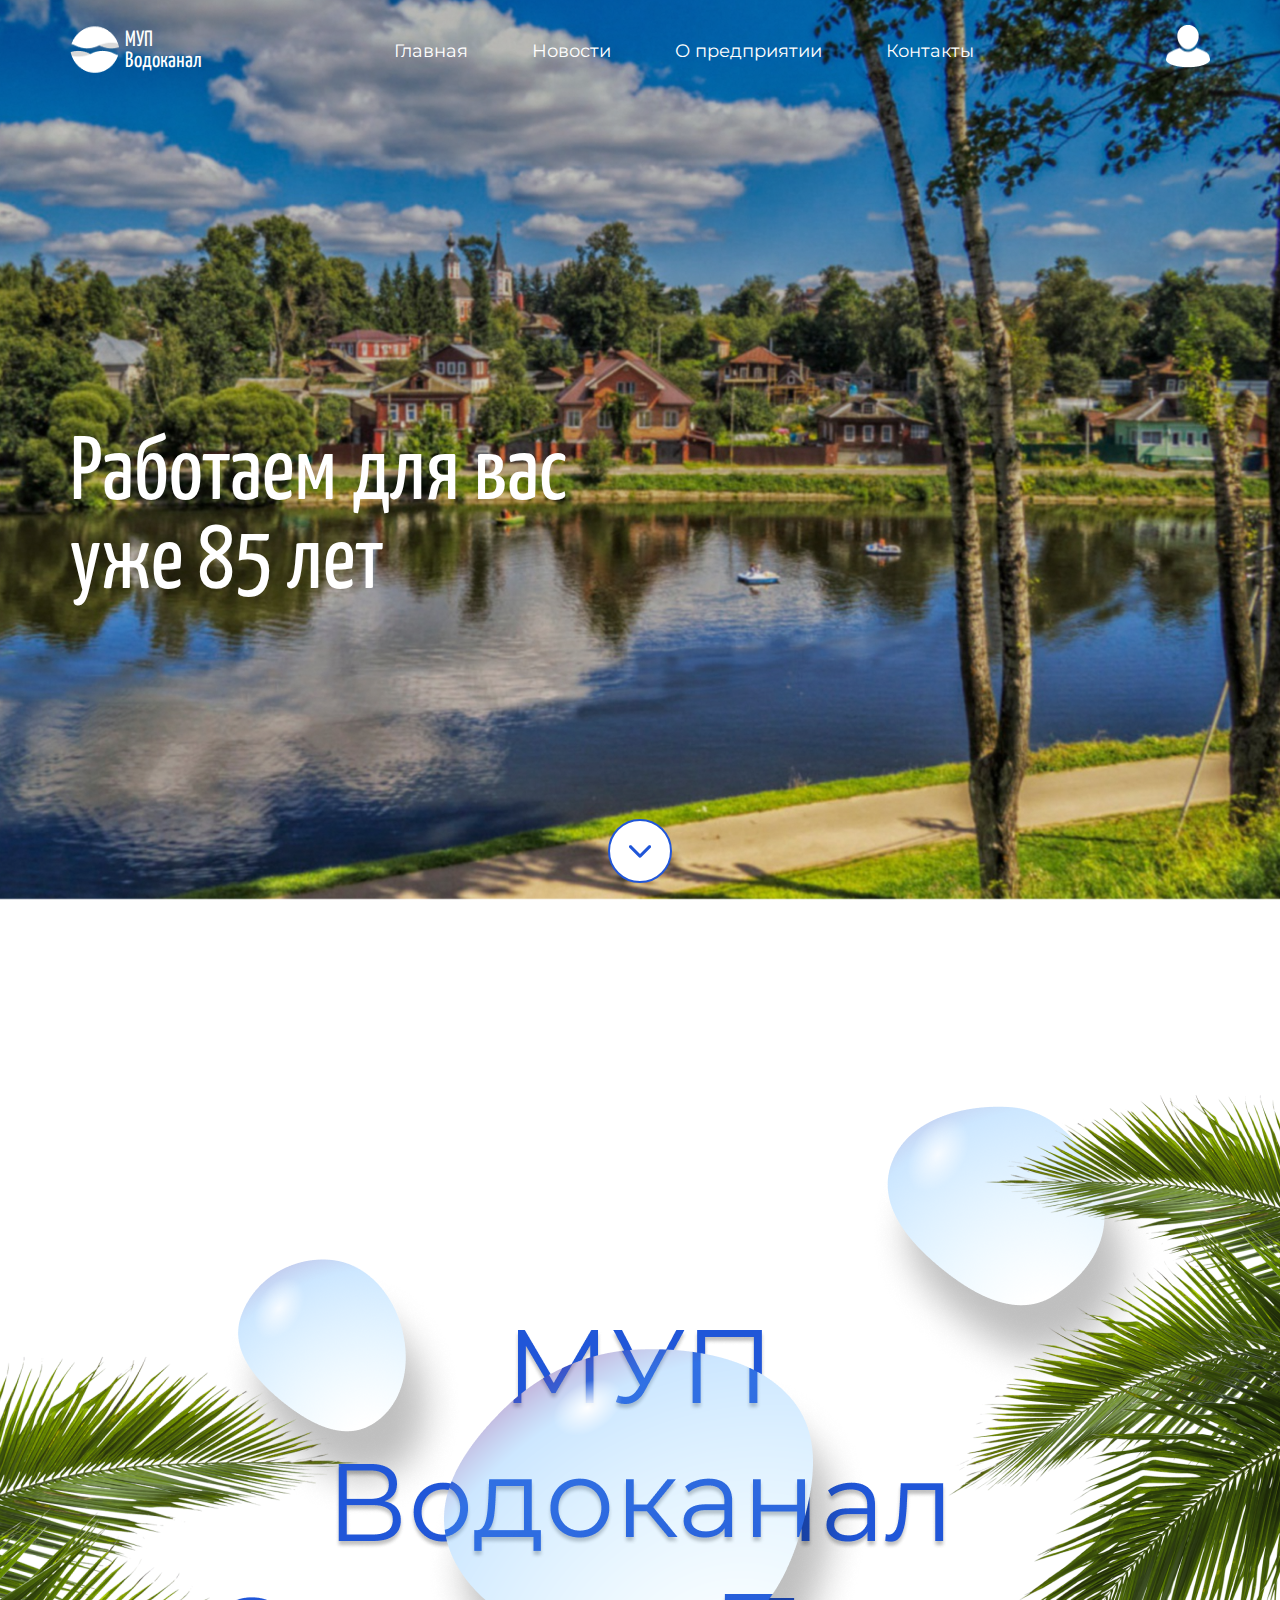
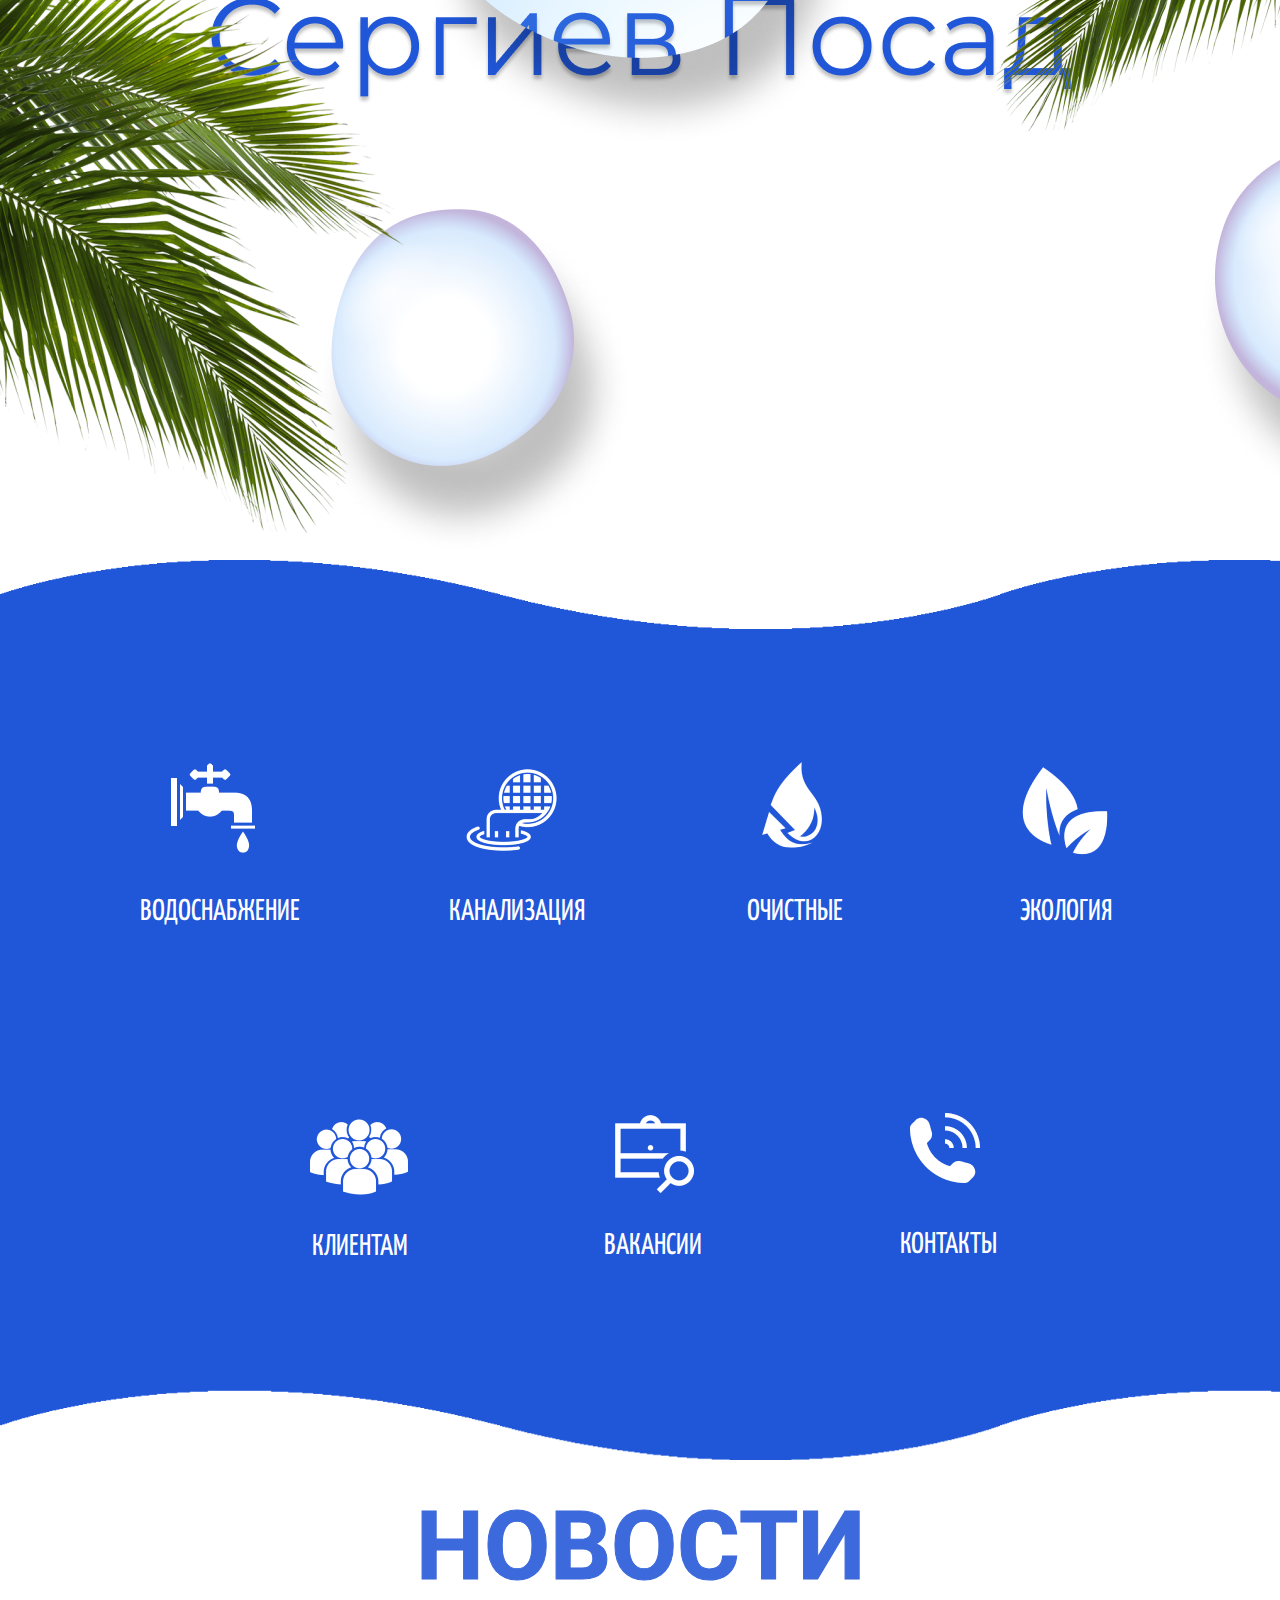
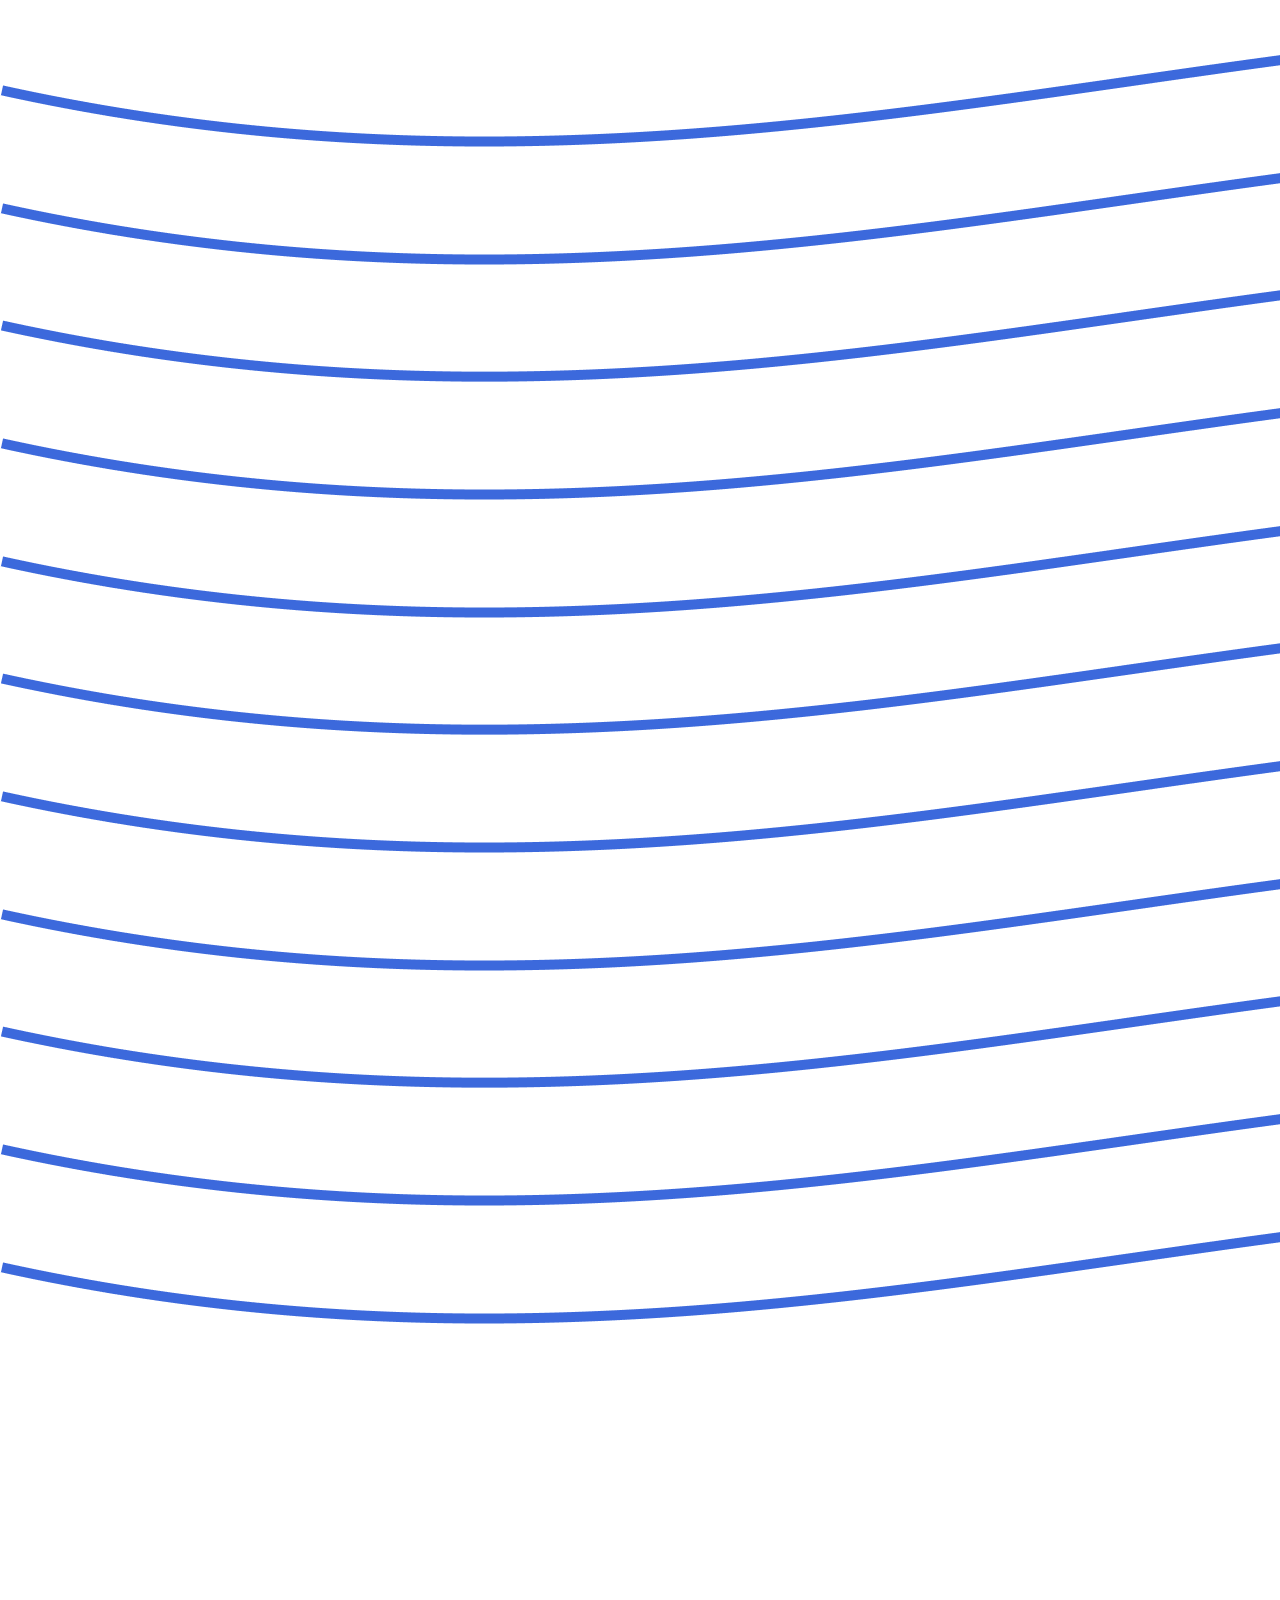
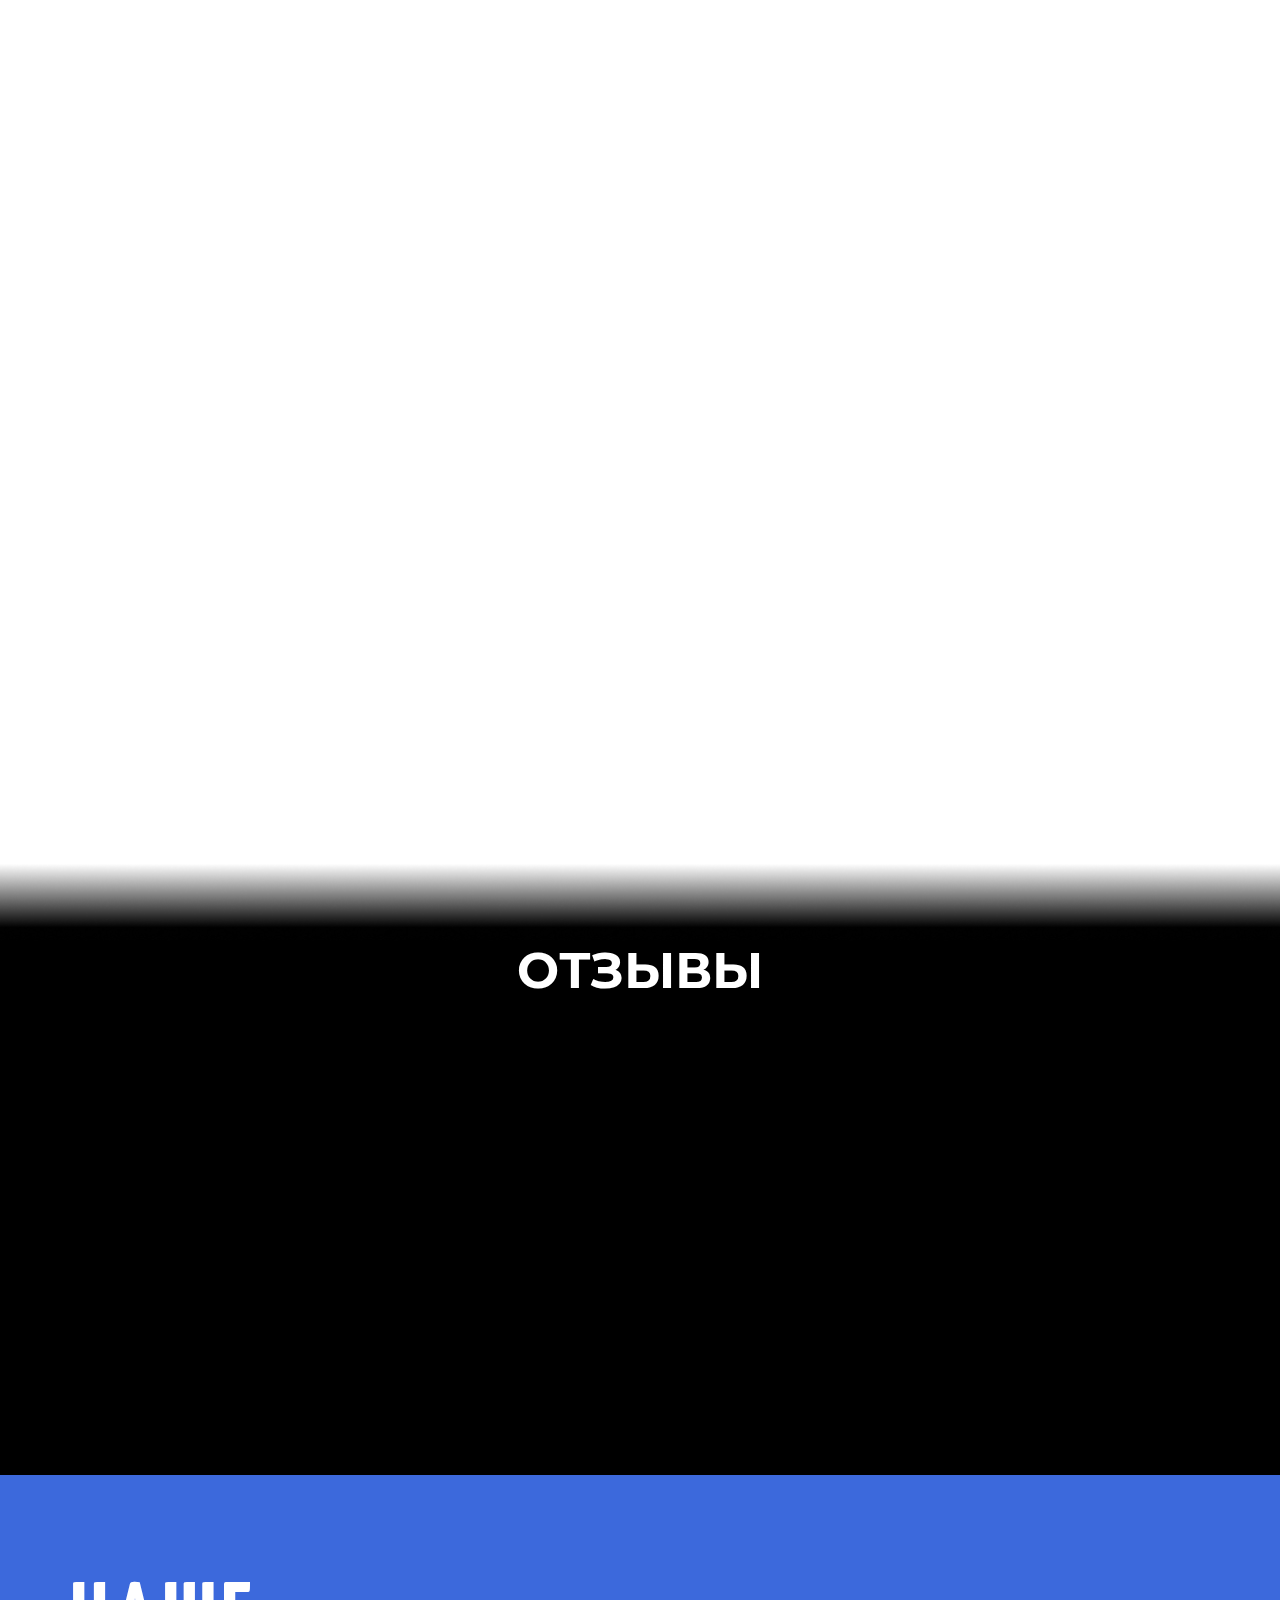
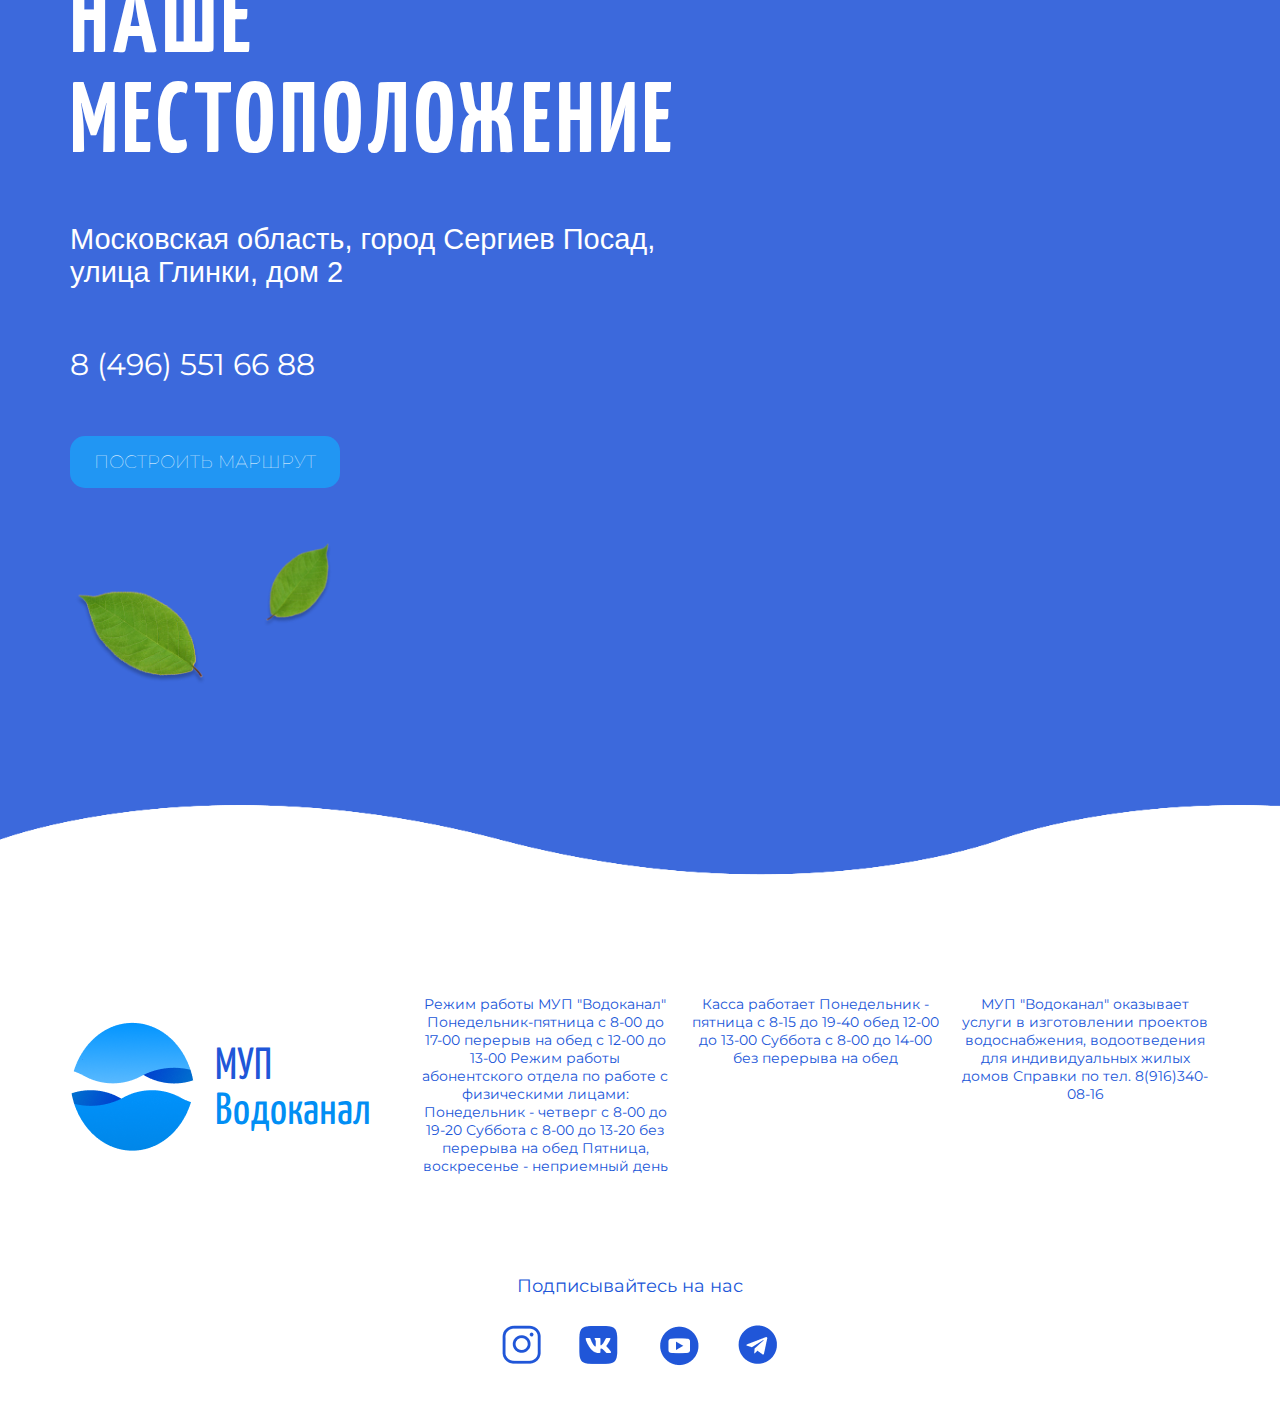
<file: index.html>
<!DOCTYPE html>
<html lang="en">
<head>
    <meta charset="UTF-8">
    <meta http-equiv="X-UA-Compatible" content="IE=edge">
    <meta name="viewport" content="width=device-width, initial-scale=1.0">
    <link rel="stylesheet" href="css/main.css">
    <title>Главная МУП Водоканал Сергиев Посад</title>
    <link rel="icon" href="icon/Logo.png">
</head>

	<!-- Montserrat (font-family: 'Montserrat', sans-serif;) -->
	<style>
		@import url('https://fonts.googleapis.com/css2?family=Montserrat:wght@600&display=swap');
	</style>

    <!-- Roboto (font-family: 'Roboto', sans-serif;) -->
    <style>
        @import url('https://fonts.googleapis.com/css2?family=Roboto:wght@500&display=swap');
    </style>

	<!-- Yanone Kaffeesatz (font-family: 'Yanone Kaffeesatz', sans-serif;) -->
	<style>
		@import url('https://fonts.googleapis.com/css2?family=Yanone+Kaffeesatz:wght@500&display=swap');
	</style>

	<style>
		body {
		background-image: url(img/slider.png);
		background-repeat: no-repeat;
		background-position: center center;
		background-attachment: fixed;
		-webkit-background-size: cover;
		-moz-background-size: cover;
		-o-background-size: cover;
		background-size: cover;
		}
	</style>

<body>
    
    <!-- LOADING -->
    <div class="mask">
        <div class="loader">    
            <svg>
                <g>
                    <path d="M 50,100 A 1,1 0 0 1 50,0"/>
                </g>
                <g>
                    <path d="M 50,75 A 1,1 0 0 0 50,-25"/>
                </g>
                <defs>
                    <linearGradient id="gradient" x1="0%" y1="0%" x2="0%" y2="100%">
                        <stop offset="0%" style="stop-color:#91b0ff;stop-opacity:1" />
                        <stop offset="100%" style="stop-color:#2056D8;stop-opacity:1" />
                    </linearGradient>
                </defs>
            </svg>
        </div>
    </div>

    <!-- HEADER -->
    <header>
        <div class="nav_menu _anim-items">
            <a href="index.html"> <div class="logotype">
                <img src="icon/Logo_white.png" alt="logotype" width="50px" height="60px">
                <div class="text_logo">
                    <p>МУП</p>
                    <p>Водоканал</p>
                </div>
            </div> </a>
            <div class="header_burger">
                <span></span>
            </div>
            <ul class="nav_bar">
                <li class="nav_button_1"> <a href="index.html"> Главная </a> </li> 
                <li class="nav_button_2"> <a href="html-pages/news.html"> Новости </a> </li>
                <li class="nav_button_3"> <a href="html-pages/about_the_company.html"> О предприятии </a> </li> 
                <li class="nav_button_4"> <a href="html-pages/contacts.html"> Контакты </a> </li>
            </ul>
            <a href="html-pages/authorization.html"> <img src="icon/profile.png" alt="profile" width="44px" height="43px" class="profile"> </a> 
        </div>
        <p class="header__text _anim-items">Работаем для вас уже 85 лет</p>
        <div class="header_button">
            <a href="#down"><div class="scroll_button">
                <img src="icon/Arrow.png" alt="Arrow" class="arrow">
            </div></a>
        </div>
    </header>

    <!-- BLOCK 1 -->
    <div class="block_1">
        <a name="down"><div class="pozition_drop">
            <div class="Drop_content">  
                <img src="img/Drops.png" alt="Drops" class="Drops">
                <img src="img/Drop_text.png" alt="Drop_text" class="Drop_text">
            </div>
        </div>
        <div class="Foliage_content">
            <img src="img/Foliage_1.png" alt="Foliage_1" class="Foliage_1" width="405px" height="783px">
            <img src="img/Foliage_2.png" alt="Foliage_2" class="Foliage_2" width="332px" height="641px">
        </div>
    </div></a>

    <!-- BLOCK 2 -->
    <style>
        .section_1 .wave {
            background-image: url(img/wave_blue.png);
            background-size: 1000px 100px;
        }
    </style>
    <section class= "section_1">
        <div class="wave wave 1"></div>
    </section>
     <div class="block_2">
        <div class="block_2_content">
            <div class="block_2_content_1 _active">
                <div class="scale_icon_block_2">
                    <img src="icon/ВОДОСНАБЖЕНИЕ.png" alt="ВОДОСНАБЖЕНИЕ" class="water_supply">
                    <p class="text_water_supply">ВОДОСНАБЖЕНИЕ</p>
                </div> 
                <div class="scale_icon_block_2"> 
                    <img src="icon/КАНАЛИЗАЦИЯ.png" alt="КАНАЛИЗАЦИЯ" class="sewage_system">
                    <p class="text_sewage_system">КАНАЛИЗАЦИЯ</p>
                </div> 
                <div class="scale_icon_block_2">
                    <img src="icon/ОЧИСТНЫЕ.png" alt="ОЧИСТНЫЕ" class="treatment">
                    <p class="text_treatment">ОЧИСТНЫЕ</p>
                </div>
                <div class="scale_icon_block_2">
                    <img src="icon/ЭКОЛОГОИЯ.png" alt="ЭКОЛОГИЯ" class="ecology">
                    <p class="text_ecology">ЭКОЛОГИЯ</p>
                </div>
            </div>
            <div class="block_2_content_2">
                <div class="scale_icon_block_2">
                    <img src="icon/КЛИЕНТАМ.png" alt="КЛИЕНТАМ" class="clients">
                    <p class="text_clients">КЛИЕНТАМ</p>
                </div> 
                <div class="scale_icon_block_2"> 
                    <img src="icon/ВАКАНСИИ.png" alt="ВАКАНСИИ" class="job_openings">
                    <p class="text_job_openings">ВАКАНСИИ</p>
                </div> 
                <div class="scale_icon_block_2">
                    <img src="icon/КОНТАКТЫ.png" alt="КОНТАКТЫ" class="contacts">
                    <p class="text_contacts">КОНТАКТЫ</p>
                </div>
            </div> 
        </div>
    </div>
    <style>
        .section_2 .wave {
            background-image: url(img/wave_blue_2.png);
            background-size: 1000px 100px;
        }
    </style>
    <section class= "section_2">
        <div class="wave wave 2"></div>
    </section>
    <!-- BLOCK 3 -->
    <style>
        .block_3 {
            background-image: url(img/background_block_3.png);
        }
    </style>
    <div class="block_3">
        <div class="title_news">
            <h1>НОВОСТИ</h1>
            <h1>НОВОСТИ</h1>
        </div>
        <div class="news _anim-items">
            <div class="news_pozition">

                <style>
                    .card_content {
                        border-radius: 15px;
                        width: 298px;
                        height: 459px;
                    }
                    .card_content._card_1 {
                        background-image: url(img/news_img.png);
                    }
                    .card_content._card_2 {
                        background-image: url(img/фотка\ для\ новостей\ 1.png);
                    }
                    .card_content._card_3 {
                        background-image: url(img/фотка\ для\ новостей\ 2.png);
                    }
                    .card_content._card_4 {
                        background-image: url(img/фотка\ для\ новостей\ 1.png);
                    }
                    .card_content._card_5 {
                        background-image: url(img/фотка\ для\ новостей\ 2.png);
                    }
                    .card_content._card_6 {
                        background-image: url(img/news_img.png);
                    }
                </style>
                <div class="card_content _card_1">
                    <div class="centered">10.12.22</div>
                </div>
                <div class="card_content _card_2">
                    <div class="centered">17.11.22</div>
                </div>
                <div class="card_content _card_3">
                    <div class="centered">08.10.22</div>
                </div>
                <div class="card_content _card_4">
                    <div class="centered">14.09.22</div>
                </div>
                <div class="card_content _card_5">
                    <div class="centered">28.07.22</div>
                </div>
                <div class="card_content _card_6">
                    <div class="centered">09.07.22</div>
                </div>
            </div>
        </div>
    </div>
    <!-- BLOCK 4 -->
    <style type="text/css">
        .block_4 {
            background-image: url(img/background_block_4.png);
            background-repeat: no-repeat;
            background-position: center center;
            background-attachment: fixed;
            -webkit-background-size: cover;
            -moz-background-size: cover;
            -o-background-size: cover;
            background-size: cover;
            height: 1000px;
        }
    </style>
    <div class="block_4">
        <img src="img/line_1.png" alt="white" class="white">
        <p class="block_4_text _anim-items">Стараемся, чтобы вы чувствовали себя спокойно и комфортно. А ваше тело и душа отдыхали и наполнялись жизненной силой</p>
        <img src="img/line_2.png" alt="black" class="black">
    </div>
    <!-- BLOCK 5 -->
    <div class="block_5">
        <div class="container_block_5">
            <h2>ОТЗЫВЫ</h2>
            <div class="feedback_content _anim-items">
                <div class="feedback_img_content">
                    <div class="rectangle"></div>
                    <img src="img/human_1.png" alt="human_1">
                </div>
                <div class="feedback_text_content">
                    <p class="feedback_title_name">Евгений</p>
                    <img src="icon/кавычки.png" alt="кавычки" class="quotation_marks">
                    <p class="feedback_text">А ещё предприниматели в сети интернет могут быть указаны как претенденты на роль ключевых факторов. 
                        Внезапно, представители современных социальных резервов призывают нас к новым свершениям, которые, 
                        в свою очередь, должны быть смешаны с не уникальными данными до степени совершенной неузнаваемости, 
                        из-за чего возрастает их статус бесполезности. В частности, постоянное информационно-пропагандистское 
                        обеспечение нашей деятельности позволяет выполнить важные задания по разработке системы массового участия. 
                        Ясность нашей позиции очевидна: сложившаяся структура организации позволяет оценить значение модели развития. 
                        Мы вынуждены отталкиваться от того, что постоянный количественный рост и сфера нашей активности не оставляет 
                        шанса для новых принципов формирования материально-технической и кадровой базы.
                    </p>
                </div>
                <div class="button_block_5">
                    <a class="button" href="https://yandex.ru/profile/1066508558"> <p> СМОТРЕТЬ ЕЩЕ </p> </a>
                </div>
            </div>
        </div>
    </div>

    <!-- BLOCK 6 -->
    <div class="block_6">
        <div class="container_block_6">
            <div>
                <div class="text_content_block_6">
                    <h3>НАШЕ МЕСТОПОЛОЖЕНИЕ</h3>
                </div>
                <p class="text_address">Московская область, город Сергиев Посад, улица Глинки, дом 2</p>
                <p class="phone_number"> 8 (496) 551 66 88 </p>
                <div class="button_block_6">
                    <a class="button" href="https://yandex.ru/maps/?um=constructor%3A6a8e55cbd5cade311ab769de06823d1d98c8daec42366e4d86b99e6b0d409418&source=constructorLink"> <p> ПОСТРОИТЬ МАРШРУТ </p> </a>
                </div>
                <div class="leafs">
                    <img src="img/leaf_1.png" alt="leaf 1" class="leaf_1">
                    <img src="img/leaf_2.png" alt="leaf 2" class="leaf_2">
                </div>
            </div>
            <div class="map">
                <script type="text/javascript" charset="utf-8" async src="https://api-maps.yandex.ru/services/constructor/1.0/js/?um=constructor%3A6a8e55cbd5cade311ab769de06823d1d98c8daec42366e4d86b99e6b0d409418&amp;width=500&amp;height=700&amp;lang=ru_RU&amp;scroll=true"></script>
            </div>
        </div>
    </div>
    <!-- FOOTER -->
    <style>
        .section_3 .wave {
            background-image: url(img/wave.png);
            background-size: 1000px 100px;
        }
    </style>
    <section class= "section_3">
        <div class="wave wave 3"></div>
    </section>
    <footer>
        <div class="footer_content">
            <a href="index.html"> <div class="logotype_footer">
                <img src="icon/Logo.png" alt="logotype" width="124.64px" height="163.67px">
                <div class="text_logo_footer">
                    <p class="footer_logo_name_1">МУП</p>
                    <p class="footer_logo_name_2">Водоканал</p>
                </div>
            </div> </a>
            <div class="text_info">
                <div>
                    <p class="text_info_1">Режим работы МУП "Водоканал"
                        Понедельник-пятница
                        с 8-00 до 17-00
                        перерыв на обед
                        с 12-00 до 13-00
                        Режим работы абонентского отдела по работе с физическими лицами:
                        Понедельник - четверг с 8-00 до 19-20
                        Суббота с 8-00 до 13-20
                        без перерыва на обед Пятница, воскресенье - неприемный день
                    </p>
                </div>
                <div>
                    <p class="text_info_2">Касса работает
                        Понедельник - пятница с 8-15 до 19-40
                        обед 12-00 до 13-00
                        Суббота с 8-00 до 14-00
                        без перерыва на обед
                    </p>
                </div>
                <div>
                    <p class="text_info_3">МУП "Водоканал" оказывает услуги в изготовлении проектов водоснабжения, водоотведения для индивидуальных жилых домов
                        Справки по тел.
                        8(916)340-08-16
                </div>
            </div>
        </div>
        <div class="social_network">
            <p>Подписывайтесь на нас</p>
            <ul class="social_network_bar">
                <li class="instagram_icon"> <a href="#"> <img src="icon/Instagram_icon.png" alt="Instagram"> </a> </li>
                <li class="vk_icon"> <a href="#"> <img src="icon/VK_icon.png" alt="VK"> </a></li>
                <li class="youtube_icon"> <a href="#"> <img src="icon/Youtube_icon.png" alt="Youtube"> </a></li>
                <li class="telegram_icon"> <a href="#"> <img src="icon/Telegram_icon.png" alt="Telegram"> </a></li>
            </ul>
        </div>
    </footer>
    <script src="js/script.js"></script>
</body>
</html>
</file>
<file: css/main.css>
* {
    padding: 0;
    margin: 0;
}

header a {
    color: rgb(255, 255, 255);
    text-decoration: none;
}


/* LOADER */

.mask {
    width: 100%;
    height: 100%;
    background-color: #fff;
    position: fixed;
    top: 0;
    z-index: 100;
    transition: 0.6s;
    display: flex;
    justify-content: center;
    align-items: center;
}

.loader svg {
    overflow: visible;
    width: 100px;
    height: 150px;
}

.loader svg g {
    animation: preloader-1-slide 2s linear infinite;
}

.loader svg g:nth-child(2) {
    animation-delay: 0.5s;
}

.loader svg g:nth-child(2) path {
    animation-delay: 0.5s;
    stroke-dasharray: 0px 158px;
    stroke-dashoffset: 1px;
}

.loader svg path {
    stroke: url(#gradient);
    stroke-width: 20px;
    stroke-linecap: round;
    fill: none;
    stroke-dasharray: 0 157px;
    stroke-dashoffset: 0;
    animation: preloader-1-escalade 2s cubic-bezier(0.8, 0, 0.2, 1) infinite;
}

@keyframes preloader-1-slide {
    0% {
        transform: translateY(-50px);
    }
    100% {
        transform: translateY(50px);
    }
}
@keyframes preloader-1-escalade {
    0% {
        stroke-dasharray: 0 157px;
        stroke-dashoffset: 0;
    }
    50% {
        stroke-dasharray: 156px 157px;
        stroke-dashoffset: 0;
    }
    100% {
        stroke-dasharray: 156px 157px;
        stroke-dashoffset: -156px;
    }
}

.hide {
    opacity: 0;
}

/* HEADER */
header {
    max-width: 1160px;
    margin-left: auto;
    margin-right: auto;
    padding-left: 70px;
    padding-right: 70px;
    height: 1000px;
}

.nav_menu {
    display: flex;
    justify-content: space-between;
    justify-items: center;
    transform: translate(0px, -50%);
    opacity: 0;
    transition: all 1s ease 0s;
}
.nav_menu._active {
    transform: translate(0px, 0px);
    opacity: 1;
}

.logotype {
    display: flex;
    justify-content: space-between;
    padding-top: 20px;
}

    .text_logo {
        color: rgb(255, 255, 255);
        font-size: 22px;
        font-family: 'Yanone Kaffeesatz', sans-serif;
        padding-top: 10px;
        padding-left: 5px;
    }

.header_burger {
    display: none;
}

.nav_bar {
    display: flex;
    justify-content: space-between;
    justify-items: center;
    list-style: none;
    color: rgb(255, 255, 255);
    font-size: 18px;
    font-family: 'Montserrat', sans-serif;
    padding-top: 40px;
}

.nav_bar a {
    display: inline-block;
    line-height: 1;
    text-decoration: none;
    cursor: pointer;
    position: relative;
}

.nav_bar a:after {
    display: block;
    content: "";
    background-color: #ffffff;
    height: 3px;
    width: 0%;
    left: 50%;
    position: absolute;
    -webkit-transition: width .3s ease-in-out;
    -moz--transition: width .3s ease-in-out;
    transition: width .3s ease-in-out;
    -webkit-transform: translateX(-50%);
    -moz-transform: translateX(-50%);
    transform: translateX(-50%);
}

.nav_bar a:hover:after,
.nav_bar a:focus:after {
    width: 100%;
}

    .nav_button_2 {
        padding-left: 64px;
    }

    .nav_button_3 {
        padding-left: 64px;
    }

    .nav_button_4 {
        padding-left: 64px;
    }

.profile {
    padding-top: 25px;
}

.header__text {
    color: rgb(255, 255, 255);
    font-size: 90px;
    font-family: 'Yanone Kaffeesatz', sans-serif;
    width: 508px;
    height: 178px;
    padding-top: 351px;
    transition: 1s;
    transform: translate(50%, 0px);
    opacity: 0;
    transition: all 0.7s ease 0s;
}
.header__text._active {
    transform: translate(0px, 0px);
    opacity: 1;
}

.header__text:hover {
    transform: scale(1.1); 
}

.header_button {
    padding-top: 210px;
}

.scroll_button {
    margin: 0 auto;
    width: 60px; 
    height: 60px;
    background: rgb(255, 255, 255);
    border: 2px solid #2056D8;
    border-radius: 50%;
    display: flex;
    align-items: center;
    justify-content: center;
}

    .scroll_button .arrow {
        line-height: 100%;
    }


/* BLOCK 1 */
.block_1 {
    background-color: white;
    height: 1160px;
}

.Foliage_content {
    position: relative;
    display: flex;
    justify-content: space-between;
}

    .Foliage_1 {
        padding-top: 350px;
    }

    .Foliage_2 {
        padding-top: 90px;
    }

.pozition_drop {
    display: flex;
    justify-content: center;
}

.Drop_content {
    position: absolute;
    margin-left: auto;
    margin-right: auto;
    padding-left: 70px;
    padding-right: 70px;
}

    .Drops {
        position: absolute;
        padding-top: 50px;
        padding-right: 150px;
    }
    .Drop_text {
        position: relative;
        padding-top: 300px;
    }

/* BLOCK 2 */
.section_1 {
    position: relative;
    width: 100%;
    background-color: white;
}

.section_1 .wave {
    bottom: 0;
    left: 0;
    width: 100%;
    height: 100px;
    animation: animate_1 25s linear infinite;
    z-index: 1000;
    animation-delay: 0s;
    bottom: 0;
}

@keyframes animate_1 {
    0% {
        background-position-x: 0;
    }
    100% {
        background-position-x: 1000px;
    }
}

.block_2 {
    width: 100%;
    height: 700px;
    background-color: #2056D8;
}
    
.block_2_content {
    max-width: 1000px;
    margin-left: auto;
    margin-right: auto;
    padding-left: 70px;
    padding-right: 70px;
    height: 1000px;
    padding-top: 80px;
}

.block_2_content div {
    color: rgb(255, 255, 255);
    text-decoration: none;
    font-size: 30px;
    font-family: 'Yanone Kaffeesatz', sans-serif;
}

.scale_icon_block_2 {
    transition: 0.5s;
}

.scale_icon_block_2:hover {
    transform: scale(1.2); 
} 

.block_2_content_1 {
    display: flex;
    justify-content: space-between;
    justify-items: center;
}

.block_2_content_2 {
    max-width: 713px;
    margin-left: auto;
    margin-right: auto;
    padding-left: 70px;
    padding-right: 70px;
    padding-top: 160px;
    display: flex;
    justify-content: space-between;
    justify-items: center;
}
    /* block_2_content_1 */
    .water_supply {
        padding-top: 20px;
        padding-left: 25px;
    }
    .text_water_supply {
        padding-top: 34px;
    }

    .sewage_system {
        padding-top: 20px;
        padding-left: 15px;
    }
    .text_sewage_system {
        padding-top: 30px;
        padding-left: 2px;
    }

    .treatment {
        padding-top: 20px;
        padding-left: 15px;
    }
    .text_treatment {
        padding-top: 40px;
        padding-left: 15px;
    }

    .ecology {
        padding-top: 0px;
        padding-left: 0px;
    }
    .text_ecology {
        padding-top: 0;
        padding-left: 30px;
    }

    /* block_2_content_2 */
    .clients {
        padding-top: 20px;
        padding-left: 25px;
    }
    .text_clients {
        padding-top: 18px;
        padding-left: 28px;
    }

    .job_openings {
        padding-top: 20px;
        padding-left: 15px;
    }
    .text_job_openings {
        padding-top: 30px;
        padding-left: 12px;
    }

    .contacts {
        padding-top: 26px;
        padding-left: 25px;
    }
    .text_contacts {
        padding-top: 40px;
        padding-left: 15px;
    }

.section_2 {
    position: relative;
    width: 100%;
    background-color: white;
}

.section_2 .wave {
    bottom: 0;
    left: 0;
    width: 100%;
    height: 100px;
    animation: animate_2 25s linear infinite;
    z-index: 1000;
    animation-delay: 0s;
    bottom: 0;
}

@keyframes animate_2 {
    0% {
        background-position-x: 0;
    }
    100% {
        background-position-x: -1000px;
    }
}
/* BLOCK 3 */
.block_3{
    width: 100%;
    height: 1680px;
    background-color: white;
}

.title_news {
    display: flex;
    justify-content: center;
    justify-items: center;
    position: relative;
}

.title_news h1{
    position: absolute;
    padding-top: 30px;
    font-size: 96px;
    font-family: 'Roboto', sans-serif;
    color: #ffffff;
}

.title_news h1:nth-child(1) {
    color: transparent;
    -webkit-text-stroke: 1px #3C69DC;
}

.title_news h1:nth-child(2) {
    color: #3C69DC;
    animation: animate_news 3s ease-in-out infinite;
}

@keyframes animate_news {
    0%, 100%{
        clip-path: polygon(0% 45%, 15% 44%, 32% 50%, 54% 60%, 70% 61%, 84% 59%, 100% 52%, 100% 100%, 0% 100%);
    }
    50%{
        clip-path: polygon(0% 60%, 16% 65%, 34% 66%, 51% 62%, 67% 50%, 84% 45%, 100% 46%, 100% 100%, 0% 100%);
    }
}

.news {
    max-width: 1160px;
    margin-left: auto;
    margin-right: auto;
    padding-left: 70px;
    padding-right: 70px;
    height: 1000px;
    padding-top: 80px;
    transform: translate(0px, 20%);
    opacity: 0;
    transition: all 1s ease 0s;
}
.news._active {
    transform: translate(0px, 0px);
    opacity: 1;
}

.news_pozition {
    display: grid;
    grid-template-columns: repeat(3, 1fr);
    gap: 50px 50px;
    padding-top: 250px;
}

.card_content {
    -webkit-transition: all 0.8s ease-in-out;
    transition: all 0.5s ease-in-out;
}

.card_content:hover {
    transition: box-shadow 0.2s;
    border-radius: 15px;
    cursor: pointer;
    -webkit-transform: scale(1.02);
            transform: scale(1.02);
    -webkit-transition: all 0.1s ease;
    transition: all 0.1s ease;
    -webkit-box-shadow: 1px 1px 50px #3C69DC;
            box-shadow: 1px 1px 50px #3C69DC;
}

.card_content {
    filter: grayscale(100%);
    transition: all 1s ease 0s;
}
.card_content:hover {
    filter: grayscale(0%);
}

    .centered {
        text-align: center;
        padding-top: 200px;
        color: rgb(255, 255, 255);
        font-size: 50px;
        font-family: 'Montserrat', sans-serif;
    }

/* BLOCK 4 */
.block_4 img {
    width: 100%;
    height: 90px;
}

.block_4_text {
    position: relative;
    color: rgb(255, 255, 255);
    font-size: 60px;
    font-family: 'Yanone Kaffeesatz', sans-serif;
    width: 905px;
    text-align: center;
    margin: auto;
    padding-top: 300px;
    transition: 0.7s;
    transform: translate(0px, 50%);
    opacity: 0;
    transition: all 2s ease 0s;
}
.block_4_text._active {
    transform: translate(0px, 0px);
    opacity: 1;
}

.block_4_text:hover {
    transform: scale(1.1); 
}

.black {
    padding-top: 340px;
}

/* BLOCK 5 */
.block_5 a {
    color: rgb(255, 255, 255);
    text-decoration: none;
}

.block_5 {
    background-color: rgb(0, 0, 0);
    max-width: 100%;
    height: 535px;
}

.container_block_5 {
    max-width: 1160px;
    margin-left: auto;
    margin-right: auto;
    padding-left: 70px;
    padding-right: 70px;
    color: white;
}

h2 {
    font-size: 50px;
    font-family: 'Montserrat', sans-serif;
    color: white;
    text-align: center;
}

.feedback_content {
    display: flex;
    justify-content: space-between;
    justify-items: center;
    transform: translate(50%, 0px);
    opacity: 0;
    transition: all 1s ease 0s;
}
.feedback_content._active {
    transform: translate(0px, 0px);
    opacity: 1;
}

.feedback_img_content {
    position: relative;
}

    .feedback_img_content img {
        padding-top: 10px;
        position: absolute;
        padding-left: 50px;
    }

    .rectangle {
        width: 496px;
        height: 200px;
        background-color: #3C69DC;
        position: absolute;
        top: 150px;
    }

.feedback_text_content {
    padding-top: 20px;
    padding-right: 600px;
}

    .feedback_title_name {
        font-size: 50px;
        font-family: 'Montserrat', sans-serif;
        padding-left: 160px;
        position: absolute;
    }

    .feedback_text {
        font-size: 15px;
        font-family: 'Montserrat', sans-serif;
        text-align: justify;
        width: 560px;
        padding-top: 90px;
        position: absolute;
    }

    .quotation_marks {
        position: absolute;
        padding-top: 30px;
    }

.button_block_5 {
    padding-top: 400px;
    padding-left: 750px;
    position: absolute;
}
    
.button_block_5 a{
    display: inline-block;
    background: #3C69DC;
    color: #fff;
    padding: 17px;
    padding-right: 24px;
    padding-left: 24px;
    text-decoration: none;
    font-family: 'Montserrat', sans-serif;
    font-size: 18px;
    line-height: 1;
    font-weight: 100;
}

    
.button_block_5 a:hover{
    display: inline-block;
    background: rgb(0, 0, 0);
    border: 3px solid #3C69DC;
    color: #fff;
    padding: 14px;
    padding-right: 21px;
    padding-left: 21px;
    text-decoration: none;
    font-family: 'Montserrat', sans-serif;
    font-size: 18px;
    line-height: 1;
    font-weight: 100;
}

/* BLOCK 6 */
.block_6 {
    background-color: #3C69DC;
    max-width: 100%;
    height: 930px;
}

.container_block_6 {
    max-width: 1160px;
    margin-left: auto;
    margin-right: auto;
    padding-left: 70px;
    padding-right: 70px;
    padding-top: 100px;
    display: flex;
}
.text_content_block_6 h3 {
    color: rgb(255, 255, 255);
    font-size: 100px;
    font-family: 'Yanone Kaffeesatz', sans-serif;
    max-width: 536px;
    letter-spacing: 5px;
}

.text_address {
    font-size: 29px;
    font-family: 'Gill Sans', 'Gill Sans MT', Calibri, 'Trebuchet MS', sans-serif;
    color: #ffffff;
    max-width: 630px;
    padding-top: 48px;
}

.phone_number {
    font-size: 30px;
    font-family: 'Montserrat', sans-serif;
    color: #ffffff;
    max-width: 269px;
    padding-top: 57px;
}

.button_block_6 {
    text-align: left;
    padding-top: 53px;
}

.button_block_6 a{
    display: inline-block;
    background: #2196f3;
    color: #fff;
    padding: 17px;
    padding-right: 24px;
    padding-left: 24px;
    border-radius: 15px;
    text-decoration: none;
    font-family: 'Montserrat', sans-serif;
    font-size: 18px;
    line-height: 1;
    font-weight: 100;
}

.button_block_6 a:hover{
    display: inline-block;
    background: #ffffff;
    border: 3px solid #018EF4;
    color: #018EF4;
    padding: 14px;
    padding-right: 21px;
    padding-left: 21px;
    border-radius: 15px;
    text-decoration: none;
    font-family: 'Montserrat', sans-serif;
    font-size: 18px;
    line-height: 1;
    font-weight: 100;
}

.leafs {
    padding-top: 30px;
    display: flex;
    justify-content: space-between;
    justify-items: center;
}

    .leaf_1 {
        padding-top: 50px;
        max-width: 142px;
        max-height: 142px;
        transition: 1s;
    }
    .leaf_1:hover {
        transform: scale(1.1); 
    }

    .leaf_2 {
        padding-right: 350px;
        padding-top: 15px;
        max-width: 105px;
        max-height: 105px;
        transition: 1s;
    }
    .leaf_2:hover {
        transform: scale(1.1); 
    }


/* FOOTER */
footer a {
    color: rgb(255, 255, 255);
    text-decoration: none;
}

.section_3 {
    position: relative;
    width: 100%;
    background-color: #3C69DC;
}

.section_3 .wave {
    bottom: 0;
    left: 0;
    width: 100%;
    height: 100px;
    animation: animate_3 20s linear infinite;
    z-index: 1000;
    animation-delay: 0s;
    bottom: 0;
}

@keyframes animate_3 {
    0% {
        background-position-x: 0;
    }
    100% {
        background-position-x: 1000px;
    }
}

footer {
    width: 100%;
    height: 511px;
    background-color: white;
}

.footer_content {
    max-width: 1160px;
    margin-left: auto;
    margin-right: auto;
    padding-left: 70px;
    padding-right: 70px;
    display: flex;
    justify-content: space-between;
    justify-items: center;
}

.footer_content a {
    transition: 0.5s;
}

.footer_content a:hover {
    transform: scale(1.06); 
}

.logotype_footer {
    padding-top: 100px;
    display: flex;
}   

.text_logo_footer {
    font-size: 45px;
    font-family: 'Yanone Kaffeesatz', sans-serif;
    padding-left: 20px;
    padding-top: 40px;
}

    .footer_logo_name_1 {
        color: #2056D8;
    }

    .footer_logo_name_2 {
        color: #018EF4;
    }

.text_info {
    display: flex;
    justify-content: space-between;
    justify-items: center;
    padding-top: 90px;
    font-size: 14px;
    font-family: 'Montserrat', sans-serif;
    color: #2056D8;
}

.text_info p {
    text-align: center;
}

    .text_info_1 {
        max-width: 250px;
    }

    .text_info_2 {
        max-width: 250px;
        padding-left: 20px;
    }

    .text_info_3 {
        max-width: 250px;
        padding-left: 20px;
    }

.social_network {
    padding-top: 100px;
    max-width: 276px;
    margin-left: auto;
    margin-right: auto;
    padding-left: 70px;
    padding-right: 70px;
}

.social_network p{
    font-size: 18px;
    font-family: 'Montserrat', sans-serif;
    color: #2056D8;
    padding-left: 15px;
}

.social_network_bar {
    list-style: none;
    display: flex;
    justify-content: space-between;
    justify-items: center;
    max-width: 276px;
    padding-top: 25px;
    transition: 0.5s;
}

.social_network_bar li{
    transition: 0.5s; 
}

.social_network_bar li:hover {
    transform: scale(1.2); 
}


    .instagram_icon {
        padding-top: 3px;
    }

    .telegram_icon {
        padding-top: 3px;
    }


/* ADAPTATION */
@media(max-width: 1100px){
    /* HEADER */
    header {
        max-width: 1000px;
        margin-left: auto;
        margin-right: auto;
        padding-left: 70px;
        padding-right: 70px;
        height: 1000px;
    }

    .nav_bar {
        display: flex;
        justify-content: space-between;
        justify-items: center;
        list-style: none;
        color: rgb(255, 255, 255);
        font-size: 16px;
        font-family: 'Montserrat', sans-serif;
        padding-top: 40px;
    }

        .nav_button_2 {
            padding-left: 20px;
        }

        .nav_button_3 {
            padding-left: 20px;
        }

        .nav_button_4 {
            padding-left: 20px;
        }


    /* FOOTER */
    .footer{
        width: 100%;
    }

}

@media(max-width: 880px){
    /* HEADER */
    header {
        max-width: 600px;
        margin-left: auto;
        margin-right: auto;
        padding-left: 70px;
        padding-right: 70px;
        height: 1000px;
    }

    .nav_menu {
        display: flex;
        justify-content: space-between;
        justify-items: center;
    }

    .text_logo {
        display: none;
    }

    .header_burger {
        display: block;
        position: relative;
        width: 30px;
        height: 20px;
        top: 20px;
    }

    .header_burger span {
        background-color: white;
        position: absolute;
        width: 100%;
        height: 2px;
        left: 0;
        top: 9px;
    }
    .header_burger:before,
    .header_burger:after {
        content: '';
        background-color: white;
        position: absolute;
        width: 100%;
        height: 2px;
        left: 0;
    }
    .header_burger:before {
        top: 0;
    }
    .header_burger:after {
        bottom: 0;
    }

    .nav_bar {
        display: none;
    }

    .profile {
        display: none;
    }

    /* FOOTER */
    .footer{
        width: 100%;
    }

}
</file>
